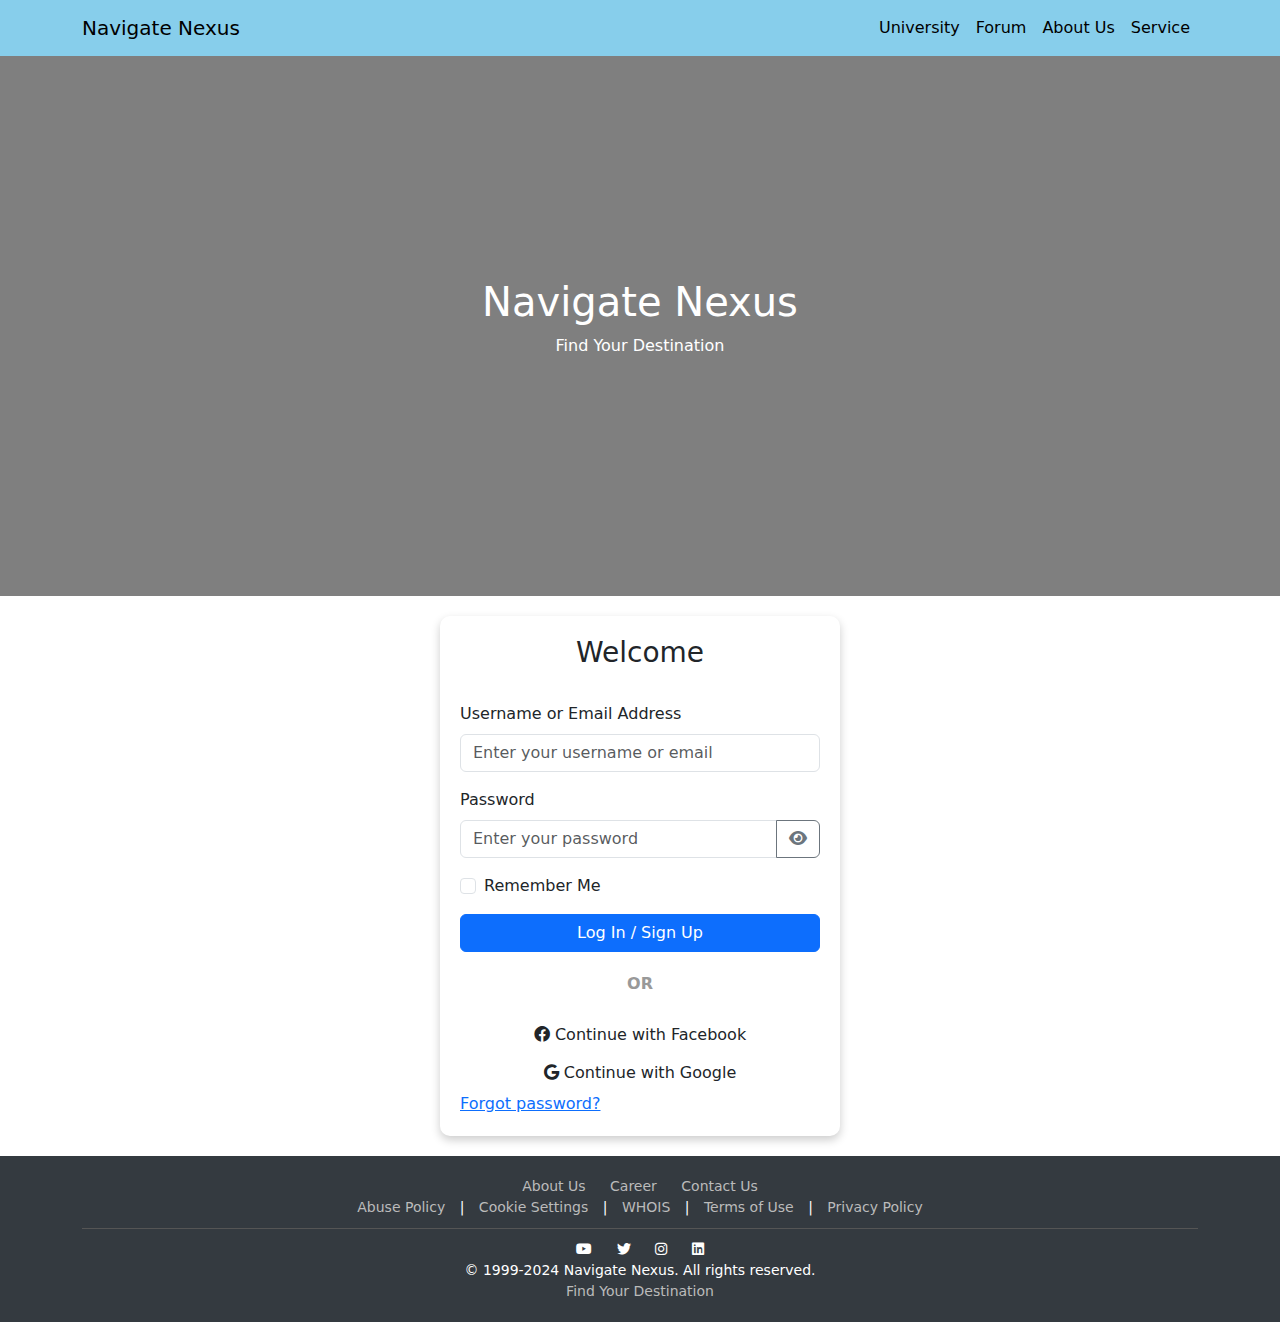
<file: html/index.html>
<!DOCTYPE html>
<html lang="en">

<head>
  <meta charset="UTF-8">
  <meta name="viewport" content="width=device-width, initial-scale=1.0">
  <title>Responsive Login Page</title>
  <link href="https://cdn.jsdelivr.net/npm/bootstrap@5.3.0/dist/css/bootstrap.min.css" rel="stylesheet">
  <link href="https://cdnjs.cloudflare.com/ajax/libs/font-awesome/6.0.0-beta3/css/all.min.css" rel="stylesheet">
  <link rel="stylesheet" href="/css/style.css">
</head>

<body>
  <!-- Navbar -->
  <nav class="navbar navbar-expand-lg navbar-dark  custom">
    <div class="container">
      <a class="navbar-brand" href="#">Navigate Nexus</a>
      <button class="navbar-toggler" type="button" data-bs-toggle="collapse" data-bs-target="#navbarNav" aria-controls="navbarNav" aria-expanded="false" aria-label="Toggle navigation">
        <span class="navbar-toggler-icon"></span>
      </button>
      <div class="collapse navbar-collapse" id="navbarNav">
        <ul class="navbar-nav ms-auto">
          <li class="nav-item"><a class="nav-link" href="#">University</a></li>
          <li class="nav-item"><a class="nav-link" href="#">Forum</a></li>
          <li class="nav-item"><a class="nav-link" href="#">About Us</a></li>
          <li class="nav-item"><a class="nav-link" href="#">Service</a></li>
          
        </ul>
      </div>
    </div>
  </nav>

  <!-- Hero Section -->
  <div class="background-image">
    <div class="overlay"></div>
    <div class="content">
      <h1 class="hero-title">Navigate Nexus</h1>
      <p class="hero-subtitle">Find Your Destination</p>
    </div>
  </div>

  <!-- Main Content -->
  <main>
    <div class="login-card">
      <h3 class="text-center">Welcome</h3><br>
      <form>
        <div class="mb-3">
          <label for="username" class="form-label">Username or Email Address</label>
          <input type="text" class="form-control" id="username" placeholder="Enter your username or email">
        </div>
        <div class="mb-3">
          <label for="password" class="form-label">Password</label>
          <div class="input-group">
            <input type="password" class="form-control" id="password" placeholder="Enter your password">
            <button class="btn btn-outline-secondary" type="button" id="show-password">
              <i class="fas fa-eye"></i>
            </button>
          </div>
        </div>
        <div class="mb-3 form-check">
          <input type="checkbox" class="form-check-input" id="remember-me">
          <label class="form-check-label" for="remember-me">Remember Me</label>
        </div>
        <a href="https://maps.app.goo.gl/istRkPfCLxi9WqAn9"><button type="submit" class="btn btn-primary w-100">Log In / Sign Up</button></a>
        <div class="divider">OR</div>
        <button type="button" class="btn btn-facebook w-100">
          <i class="fab fa-facebook"></i> Continue with Facebook
        </button>
        <button type="button" class="btn btn-google w-100">
          <i class="fab fa-google"></i> Continue with Google
        </button>
        <a href="forgot.html" class="forgot-password">Forgot password?</a>
      </form>
    </div>
  </main>

  <!-- Footer -->
  <footer class="footer text-center">
    <div class="container">
      <div>
        <a href="#">About Us</a>
        <a href="#">Career</a>
        <a href="#">Contact Us</a>
      </div>
      <div>
        <a href="#">Abuse Policy</a> | 
        <a href="#">Cookie Settings</a> | 
        <a href="#">WHOIS</a> | 
        <a href="#">Terms of Use</a> | 
        <a href="#">Privacy Policy</a>
      </div>
      <div class="footer-divider"></div>
      <div class="footer-icons">
        <a href="#" aria-label="YouTube"><i class="fab fa-youtube"></i></a>
        <a href="#" aria-label="Twitter"><i class="fab fa-twitter"></i></a>
        <a href="#" aria-label="Instagram"><i class="fab fa-instagram"></i></a>
        <a href="#" aria-label="LinkedIn"><i class="fab fa-linkedin"></i></a>
      </div>
      <div class="footer-text">
        &copy; 1999-2024 Navigate Nexus. All rights reserved. <br>
        <a href="#">Find Your Destination</a>
      </div>
    </div>
  </footer>

  <script src="https://cdn.jsdelivr.net/npm/bootstrap@5.3.0/dist/js/bootstrap.bundle.min.js"></script>
</body>

</html>
</file>
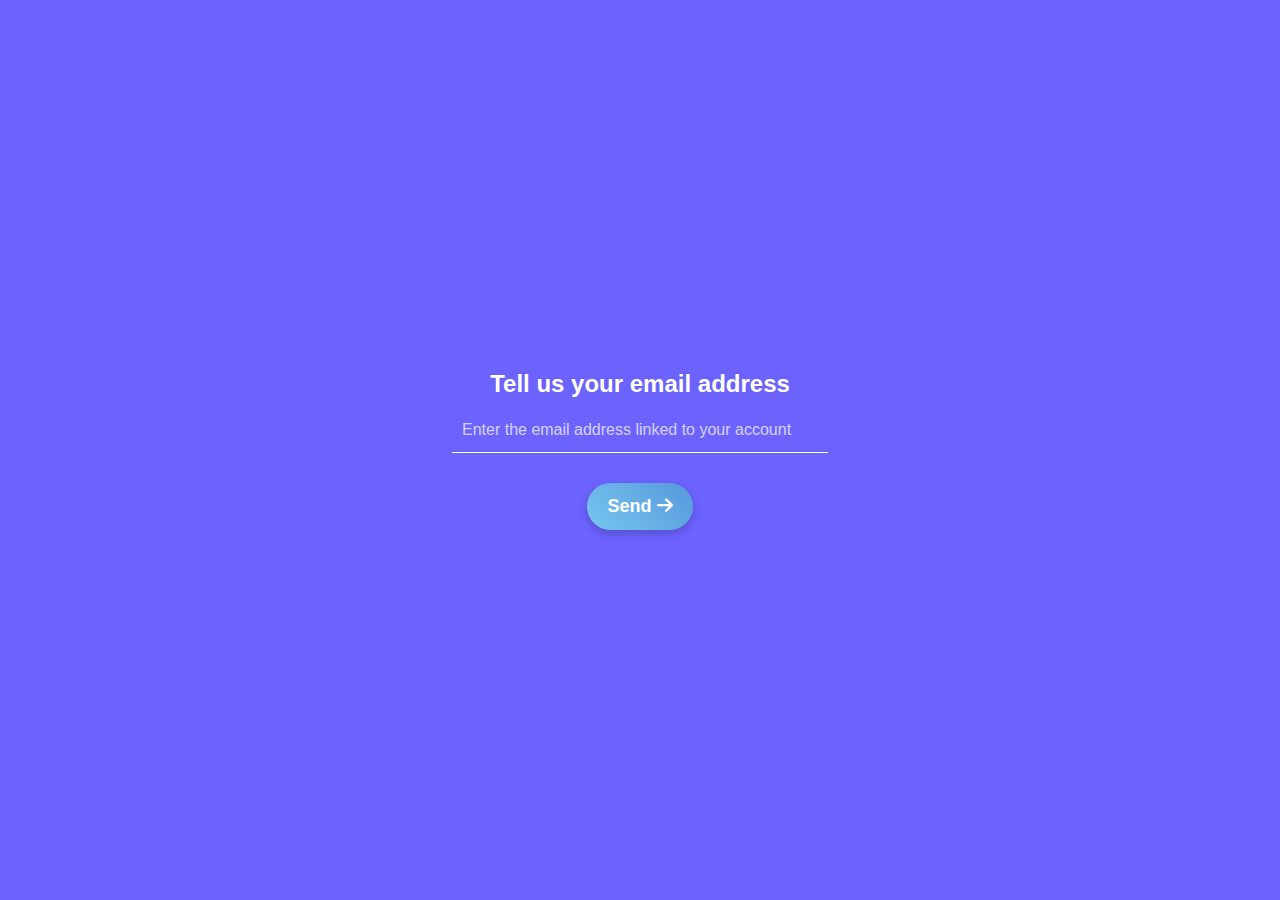
<file: html/forgot.html>
<!DOCTYPE html>
<html lang="en">

<head>
  <meta charset="UTF-8">
  <meta name="viewport" content="width=device-width, initial-scale=1.0">
  <title>Email Input Page</title>
  <link href="https://cdn.jsdelivr.net/npm/bootstrap@5.3.0/dist/css/bootstrap.min.css" rel="stylesheet">
  <link href="https://cdnjs.cloudflare.com/ajax/libs/font-awesome/6.0.0-beta3/css/all.min.css" rel="stylesheet">
    <link rel="stylesheet" href="/css/forgot.css">
</head>

<body>
  <div class="container">
    <!-- Heading -->
    <h1>Tell us your email address</h1>

    <!-- Input Field -->
    <input type="email" class="form-input" placeholder="Enter the email address linked to your account">

    <!-- Next Button -->
    <!-- <button class="btn-next"><i class="fas fa-arrow-left"></i> Previous</button> -->
    <a href="index.html"> <button class="btn-next">Send <i class="fas fa-arrow-right"></i></button></a>

  </div>

  <script src="https://cdn.jsdelivr.net/npm/bootstrap@5.3.0/dist/js/bootstrap.bundle.min.js"></script>
</body>

</html>
</file>
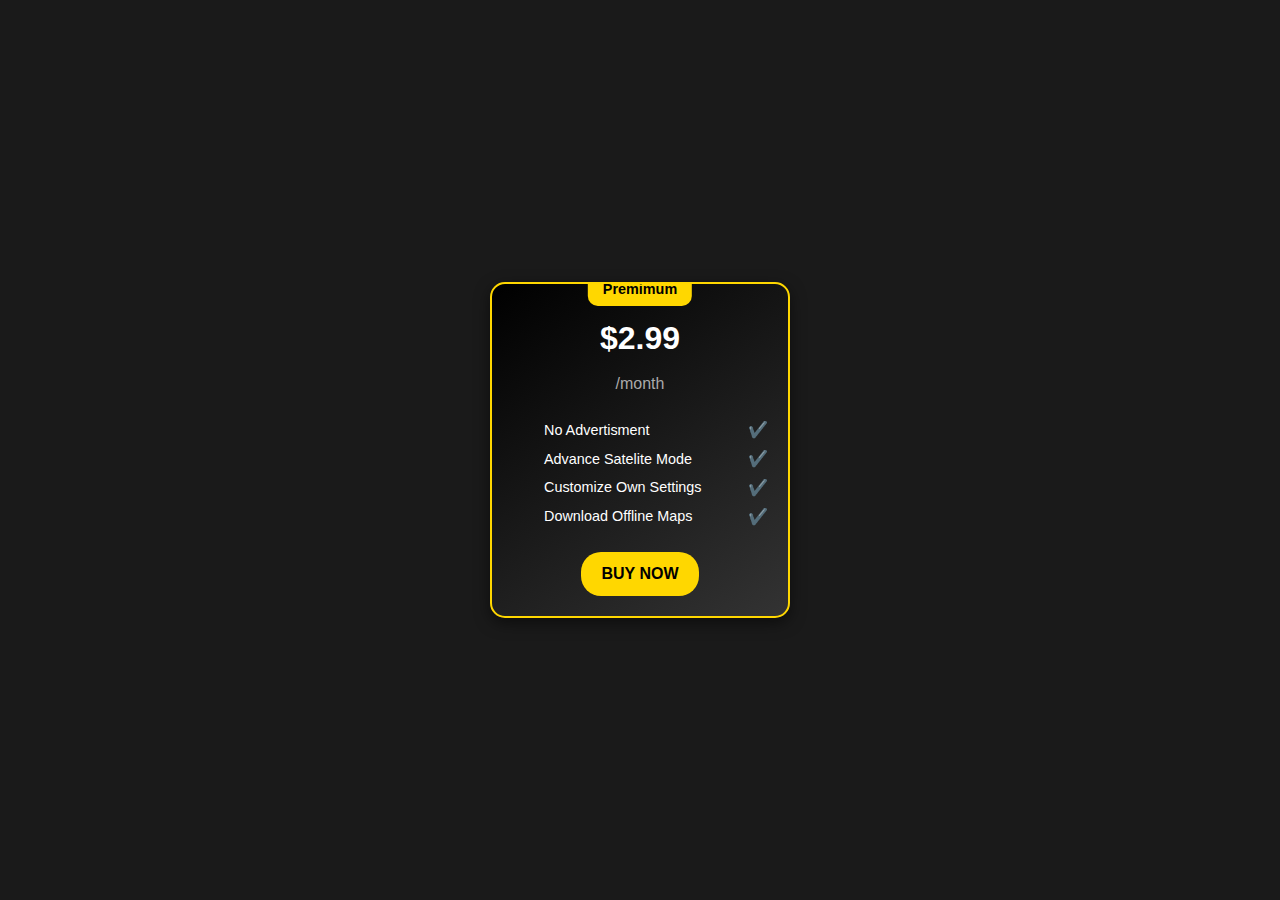
<file: html/promotion.html>
<!DOCTYPE html>
<html lang="en">

<head>
  <meta charset="UTF-8">
  <meta name="viewport" content="width=device-width, initial-scale=1.0">
  <title>Pricing Cards</title>
  <link href="https://cdn.jsdelivr.net/npm/bootstrap@5.3.0/dist/css/bootstrap.min.css" rel="stylesheet">
  <style>
    body {
      font-family: Arial, sans-serif;
      background-color: #1a1a1a;
      color: white;
      display: flex;
      justify-content: center;
      align-items: center;
      min-height: 100vh;
      margin: 0;
      padding: 20px;
    }

    .pricing-container {
      display: flex;
      gap: 20px;
    }

    .pricing-card {
      background: linear-gradient(145deg, #000, #333);
      border-radius: 15px;
      box-shadow: 0 5px 15px rgba(0, 0, 0, 0.5);
      text-align: center;
      width: 300px;
      padding: 20px;
      position: relative;
      overflow: hidden;
      border: 2px solid transparent;
    }

    /* Card Themes */
    .silver {
      border-color: silver;
    }

    .gold {
      border-color: gold;
    }

    .bronze {
      border-color: #cd7f32;
    }

    /* Price Tag */
    .pricing-card .price {
      font-size: 2rem;
      font-weight: bold;
      margin: 10px 0;
    }

    .pricing-card .month {
      font-size: 1rem;
      color: #aaa;
    }

    /* Features List */
    .features {
      text-align: left;
      margin: 20px 0;
    }

    .features li {
      font-size: 0.9rem;
      line-height: 1.8;
      display: flex;
      justify-content: space-between;
      align-items: center;
    }

    .features li .icon {
      font-size: 1rem;
    }

    /* Button */
    .pricing-card button {
      background-color: gold;
      color: black;
      border: none;
      border-radius: 20px;
      padding: 10px 20px;
      font-weight: bold;
      cursor: pointer;
      transition: all 0.3s ease;
    }

    .silver button {
      background-color: silver;
    }

    .gold button {
      background-color: gold;
    }

    .bronze button {
      background-color: #cd7f32;
    }

    .pricing-card button:hover {
      transform: scale(1.05);
      opacity: 0.9;
    }

    /* Ribbons */
    .pricing-card .ribbon {
      position: absolute;
      top: -10px;
      left: 50%;
      transform: translateX(-50%);
      background-color: gold;
      color: black;
      padding: 5px 15px;
      font-size: 0.9rem;
      font-weight: bold;
      border-radius: 10px;
    }

    .silver .ribbon {
      background-color: silver;
      color: black;
    }

    .gold .ribbon {
      background-color: gold;
      color: black;
    }

    .bronze .ribbon {
      background-color: #cd7f32;
      color: black;
    }
  </style>
</head>

<body>

    <!-- Gold Plan -->
    <div class="pricing-card gold">
      <div class="ribbon">Premimum</div>
      <div class="price">$2.99</div>
      <div class="month">/month</div>
      <ul class="features">
        <li>No Advertisment <span class="icon">✔️</span></li>
        <li>Advance Satelite Mode <span class="icon">✔️</span></li>
        <li>Customize Own Settings <span class="icon">✔️</span></li>
        <li>Download Offline Maps <span class="icon">✔️</span></li>
        <!-- <li>Feature 5 <span class="icon">✔️</span></li> -->
      </ul>
      <button>BUY NOW</button>
    </div>

    <!-- Bronze Plan -->
  </div>
</body>

</html>
</file>
<file: css/style.css>
.custom{
    background-color: skyblue;
}
/* Hero Section */
.background-image {
    position: relative;
    background: url('https://www.createit.com/wp-content/uploads/converted/2023/01/BLOG-NEW-LARGE-6_png.webp') center/cover no-repeat;
    height: 60vh;
    display: flex;
    justify-content: center;
    align-items: center;
    color: white;
    text-align: center;
  }
  .container a{
     color: black;
  }

.background-image .overlay {
    position: absolute;
    top: 0;
    left: 0;
    width: 100%;
    height: 100%;
    background: rgba(0, 0, 0, 0.5);
  }

  .background-image .content {
    position: relative;
    z-index: 2;
  }

  /* Login Card */
  .login-card {
    max-width: 400px;
    margin: 20px auto;
    padding: 20px;
    background: white;
    border-radius: 10px;
    box-shadow: 0 4px 10px rgba(0, 0, 0, 0.2);
  }

  .divider {
    text-align: center;
    margin: 20px 0;
    font-weight: bold;
    color: #999;
  }

  /* Footer */
  .footer {
    background: #343a40;
    color: #ffffff;
    padding: 20px 0;
    font-size: 14px;
  }

  .footer a {
    color: #bbbbbb;
    text-decoration: none;
    margin: 0 10px;
  }

  .footer a:hover {
    color: white;
  }

  .footer-divider {
    border-top: 1px solid #555;
    margin: 10px 0;
  }

  .footer-icons a {
    margin: 0 10px;
    color: white;
  }

  /* Responsive Adjustments */
  @media (max-width: 768px) {
    .background-image {
      height: 40vh;
    }

    .footer {
      text-align: center;
    }

    .footer a {
      display: block;
      margin: 5px 0;
    }
  }

  @media (max-width: 576px) {
    .login-card {
      padding: 15px;
    }
  }
</file>
<file: css/forgot.css>
body {
  background-color: #6c63ff; /* Purple background */
  color: white;
  font-family: Arial, sans-serif;
  display: flex;
  justify-content: center;
  align-items: center;
  height: 100vh;
  margin: 0;
}

.container {
  text-align: center;
  width: 100%;
  max-width: 400px;
}

h1 {
  font-size: 24px;
  font-weight: bold;
  margin-bottom: 10px;
}

.form-input {
  border: none;
  border-bottom: 1px solid white;
  background: transparent;
  color: white;
  width: 100%;
  font-size: 16px;
  padding: 10px;
  margin-bottom: 30px;
}

.form-input::placeholder {
  color: white;
  opacity: 0.7;
}

.form-input:focus {
  outline: none;
  border-bottom: 1px solid #76c7f0;
}

.btn-next {
  display: inline-block;
  background: linear-gradient(45deg, #76c7f0, #5698dc); /* Gradient background */
  color: white;
  border: none;
  padding: 10px 20px;
  font-size: 18px;
  font-weight: bold;
  border-radius: 25px;
  box-shadow: 0 4px 10px rgba(0, 0, 0, 0.2);
  transition: all 0.3s ease-in-out;
}

.btn-next:hover {
  background: linear-gradient(45deg, #5698dc, #76c7f0);
  transform: translateY(-2px);
  box-shadow: 0 6px 12px rgba(0, 0, 0, 0.3);
}
</file>
